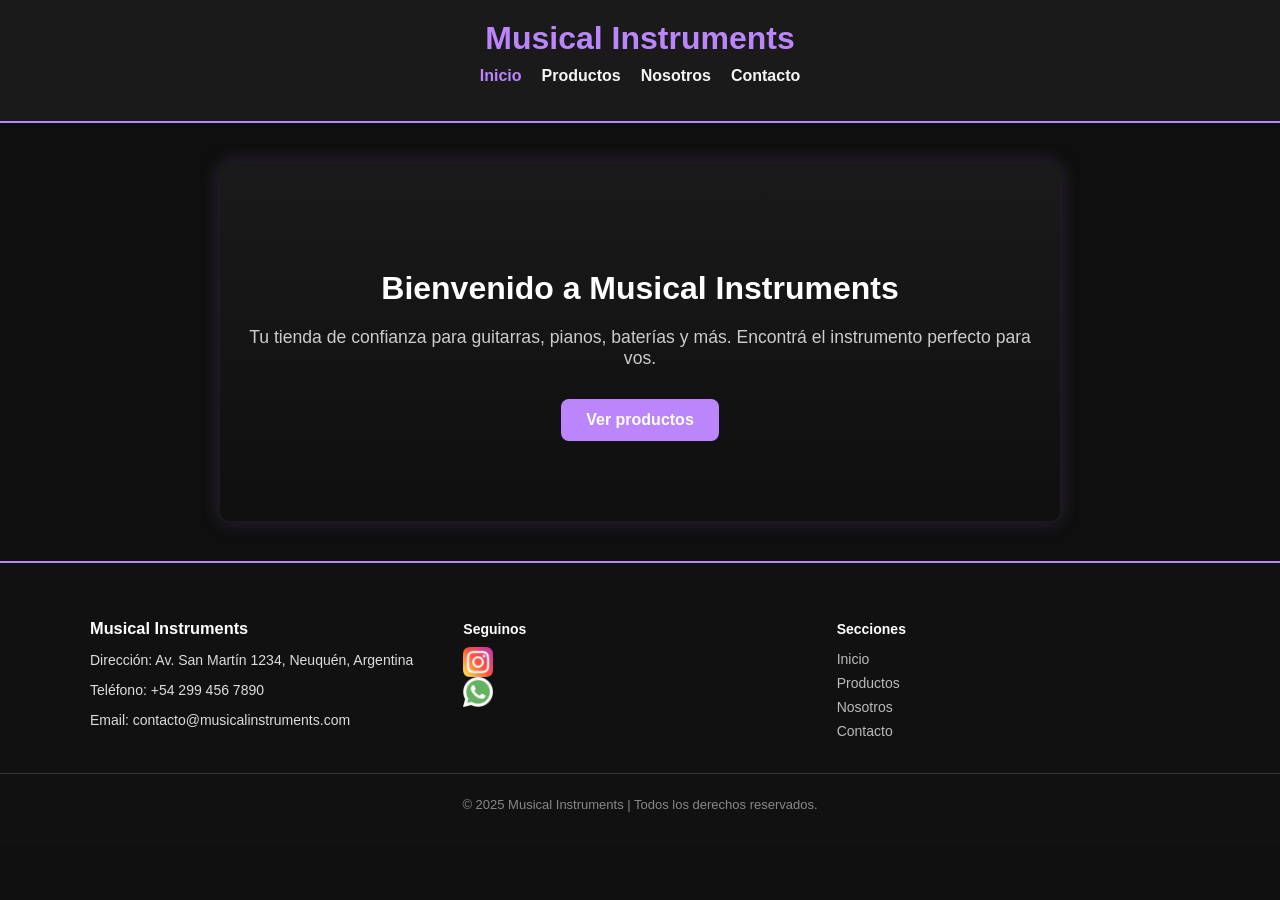
<file: index.html>
<!DOCTYPE html>
<html lang="es">
<head>
  <meta charset="UTF-8">
  <meta name="viewport" content="width=device-width, initial-scale=1.0">
  <title>Inicio - Musical Instruments</title>
  <link rel="stylesheet" href="css/index.css">
</head>
<body>
  <header>
    <h1>Musical Instruments</h1>
    <nav>
      <ul>
        <li><a href="index.html" class="active">Inicio</a></li>
        <li><a href="productos.html">Productos</a></li>
        <li><a href="nosotros.html">Nosotros</a></li>
        <li><a href="contactos.html">Contacto</a></li>
      </ul>
    </nav>
  </header>

  <main>
    <section class="inicio">
      <h2>Bienvenido a Musical Instruments</h2>
      <p>Tu tienda de confianza para guitarras, pianos, baterías y más. Encontrá el instrumento perfecto para vos.</p>
      <a href="productos.html" class="boton">Ver productos</a>
    </section>
  </main>

  <footer>
  <div class="footer-container">

    <div class="footer-info">
      <h3>Musical Instruments</h3>
      <p>Dirección: Av. San Martín 1234, Neuquén, Argentina</p>
      <p>Teléfono: +54 299 456 7890</p>
      <p>Email: contacto@musicalinstruments.com</p>
    </div>

    <div class="footer-redes">
      <h4>Seguinos</h4>
      <div class="redes-links">
        <a href="https://www.instagram.com/" target="_blank"><img src="img/logo_instagram.png" alt="Instagram"></a>
        <a href="https://wa.me/542994567890" target="_blank"><img src="img/logo_whatsapp.png" alt="WhatsApp"></a>
      </div>
    </div>

    <div class="footer-links">
      <h4>Secciones</h4>
      <ul>
        <li><a href="index.html">Inicio</a></li>
        <li><a href="productos.html">Productos</a></li>
        <li><a href="nosotros.html">Nosotros</a></li>
        <li><a href="contacto.html">Contacto</a></li>
      </ul>
    </div>

  </div>

  <div class="footer-copy">
    <p>© 2025 Musical Instruments | Todos los derechos reservados.</p>
  </div>
</footer>

</body>
</html>
</file>
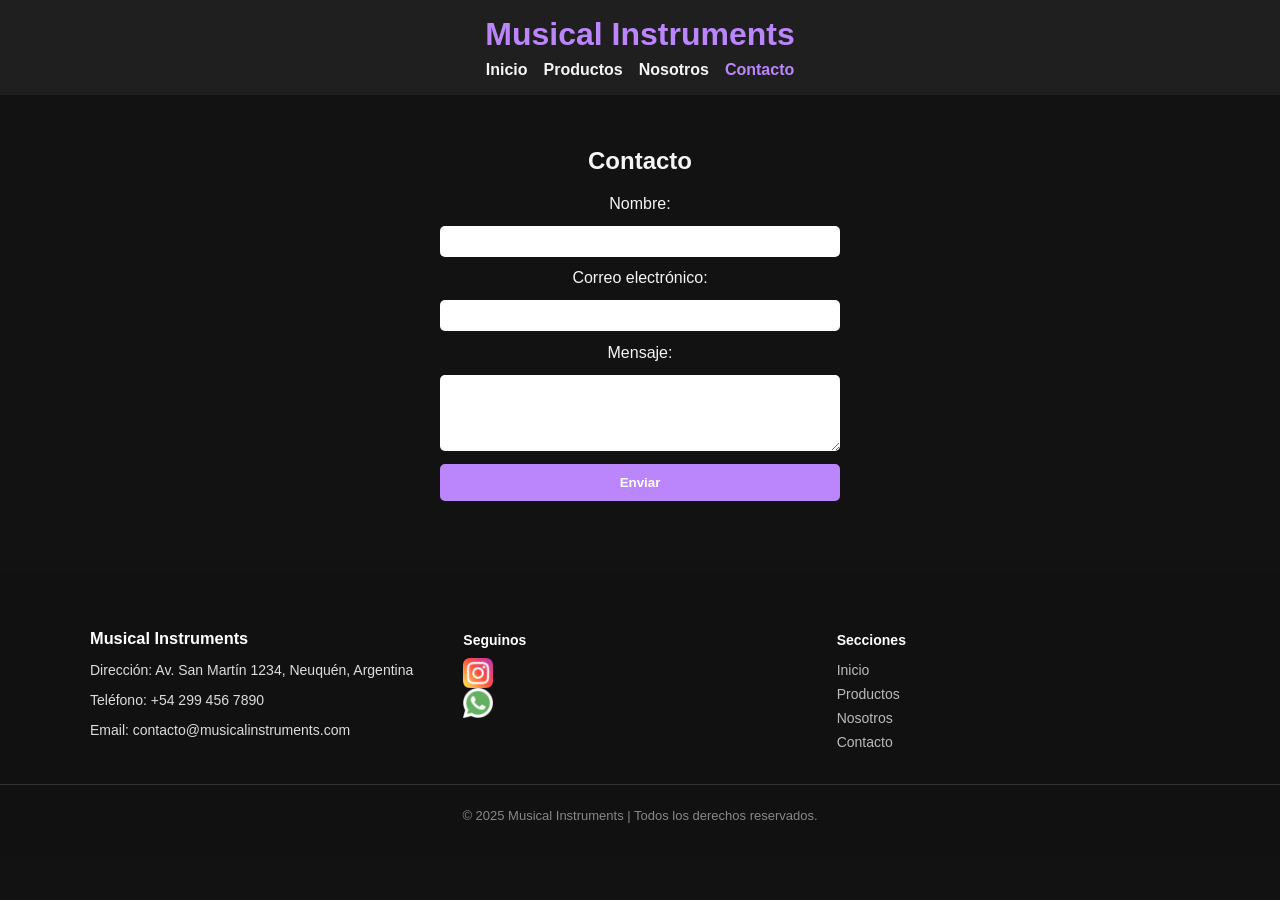
<file: contactos.html>
<!DOCTYPE html>
<html lang="es">
<head>
  <meta charset="UTF-8">
  <meta name="viewport" content="width=device-width, initial-scale=1.0">
  <title>Contacto - Musical Instruments</title>
  <link rel="stylesheet" href="css/general.css">
</head>
<body>
  <header>
    <h1>Musical Instruments</h1>
    <nav>
      <ul>
        <li><a href="index.html">Inicio</a></li>
        <li><a href="productos.html">Productos</a></li>
        <li><a href="nosotros.html">Nosotros</a></li>
        <li><a href="contactos.html" class="active">Contacto</a></li>
      </ul>
    </nav>
  </header>

  <main>
    <h2>Contacto</h2>
    <form>
      <label for="nombre">Nombre:</label>
      <input type="text" id="nombre" name="nombre" required>

      <label for="email">Correo electrónico:</label>
      <input type="email" id="email" name="email" required>

      <label for="mensaje">Mensaje:</label>
      <textarea id="mensaje" name="mensaje" rows="4" required></textarea>

      <button type="submit">Enviar</button>
    </form>
  </main>

  <footer>
  <div class="footer-container">

    <div class="footer-info">
      <h3>Musical Instruments</h3>
      <p>Dirección: Av. San Martín 1234, Neuquén, Argentina</p>
      <p>Teléfono: +54 299 456 7890</p>
      <p>Email: contacto@musicalinstruments.com</p>
    </div>

    <div class="footer-redes">
      <h4>Seguinos</h4>
      <div class="redes-links">
        <a href="https://www.instagram.com/" target="_blank"><img src="img/logo_instagram.png" alt="Instagram"></a>
        <a href="https://wa.me/542994567890" target="_blank"><img src="img/logo_whatsapp.png" alt="WhatsApp"></a>
      </div>
    </div>

    <div class="footer-links">
      <h4>Secciones</h4>
      <ul>
        <li><a href="index.html">Inicio</a></li>
        <li><a href="productos.html">Productos</a></li>
        <li><a href="nosotros.html">Nosotros</a></li>
        <li><a href="contacto.html">Contacto</a></li>
      </ul>
    </div>

  </div>

  <div class="footer-copy">
    <p>© 2025 Musical Instruments | Todos los derechos reservados.</p>
  </div>
</footer>

</body>
</html>
</file>
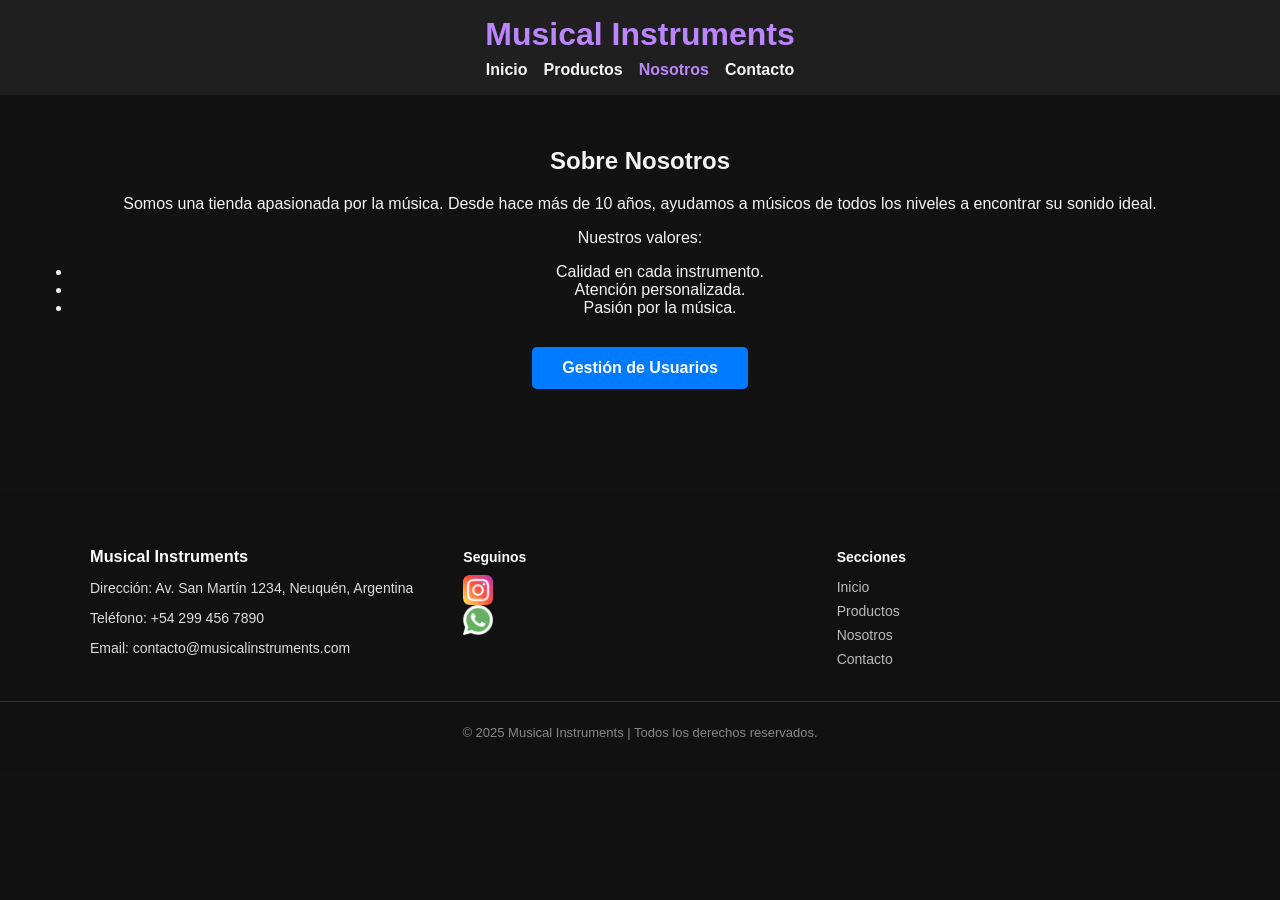
<file: nosotros.html>
<!DOCTYPE html>
<html lang="es">
<head>
  <meta charset="UTF-8">
  <meta name="viewport" content="width=device-width, initial-scale=1.0">
  <title>Nosotros - Musical Instruments</title>
  <link rel="stylesheet" href="css/general.css">
</head>
<body>
  <header>
    <h1>Musical Instruments</h1>
    <nav>
      <ul>
        <li><a href="index.html">Inicio</a></li>
        <li><a href="productos.html">Productos</a></li>
        <li><a href="nosotros.html" class="active">Nosotros</a></li>
        <li><a href="contactos.html">Contacto</a></li>
      </ul>
    </nav>
  </header>

  <main>
    <h2>Sobre Nosotros</h2>
    <p>Somos una tienda apasionada por la música. Desde hace más de 10 años, ayudamos a músicos de todos los niveles a encontrar su sonido ideal.</p>
    <p>Nuestros valores:</p>
    <ul>
      <li>Calidad en cada instrumento.</li>
      <li>Atención personalizada.</li>
      <li>Pasión por la música.</li>
    </ul>
    
    <!-- Botón de gestión de usuarios -->
    <div style="text-align: center; margin: 30px 0;">
      <a href="php/panel_usuarios.php" class="boton-categoria" style="background-color: #007bff; display: inline-block; padding: 12px 30px; text-decoration: none; color: white; border-radius: 5px; font-weight: bold;">Gestión de Usuarios</a>
    </div>
  </main>

  <footer>
  <div class="footer-container">

    <div class="footer-info">
      <h3>Musical Instruments</h3>
      <p>Dirección: Av. San Martín 1234, Neuquén, Argentina</p>
      <p>Teléfono: +54 299 456 7890</p>
      <p>Email: contacto@musicalinstruments.com</p>
    </div>

    <div class="footer-redes">
      <h4>Seguinos</h4>
      <div class="redes-links">
        <a href="https://www.instagram.com/" target="_blank"><img src="img/logo_instagram.png" alt="Instagram"></a>
        <a href="https://wa.me/542994567890" target="_blank"><img src="img/logo_whatsapp.png" alt="WhatsApp"></a>
      </div>
    </div>

    <div class="footer-links">
      <h4>Secciones</h4>
      <ul>
        <li><a href="index.html">Inicio</a></li>
        <li><a href="productos.html">Productos</a></li>
        <li><a href="nosotros.html">Nosotros</a></li>
        <li><a href="contacto.html">Contacto</a></li>
      </ul>
    </div>

  </div>

  <div class="footer-copy">
    <p>© 2025 Musical Instruments | Todos los derechos reservados.</p>
  </div>
</footer>

</body>
</html>
</file>
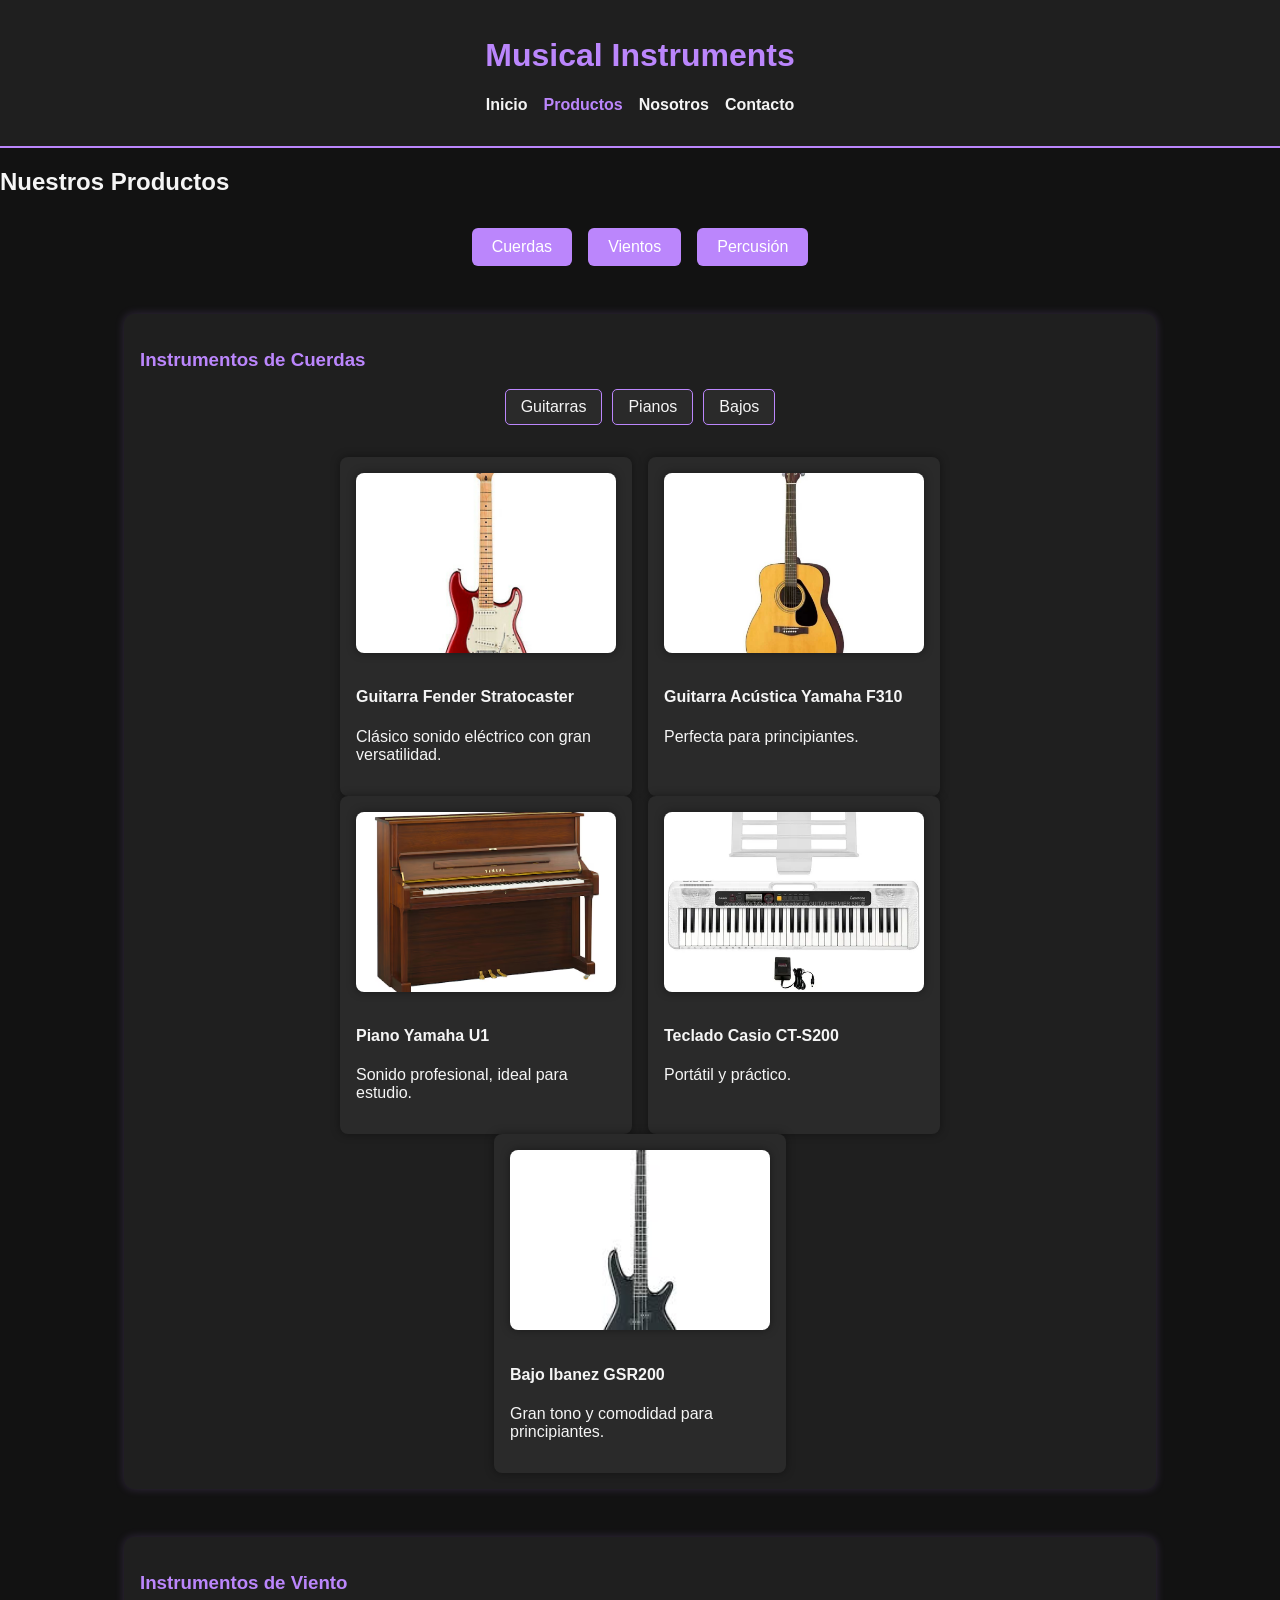
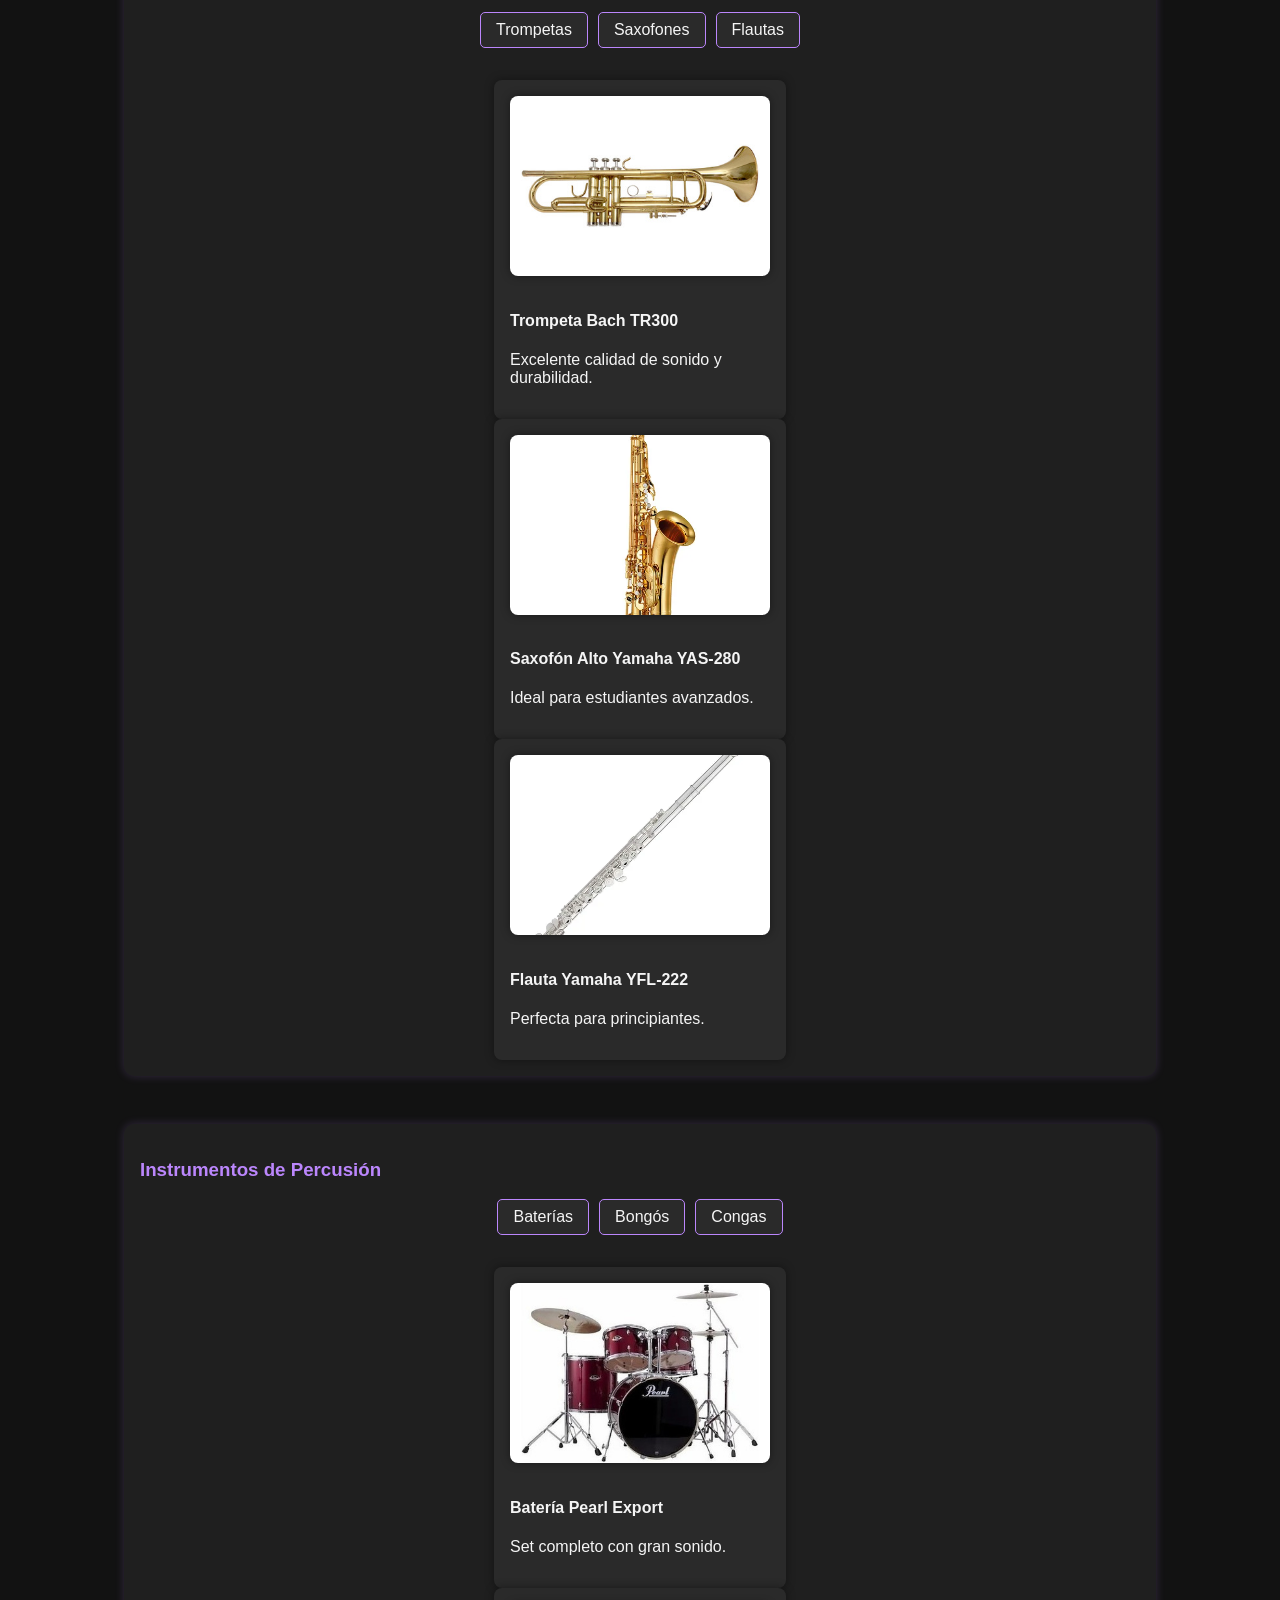
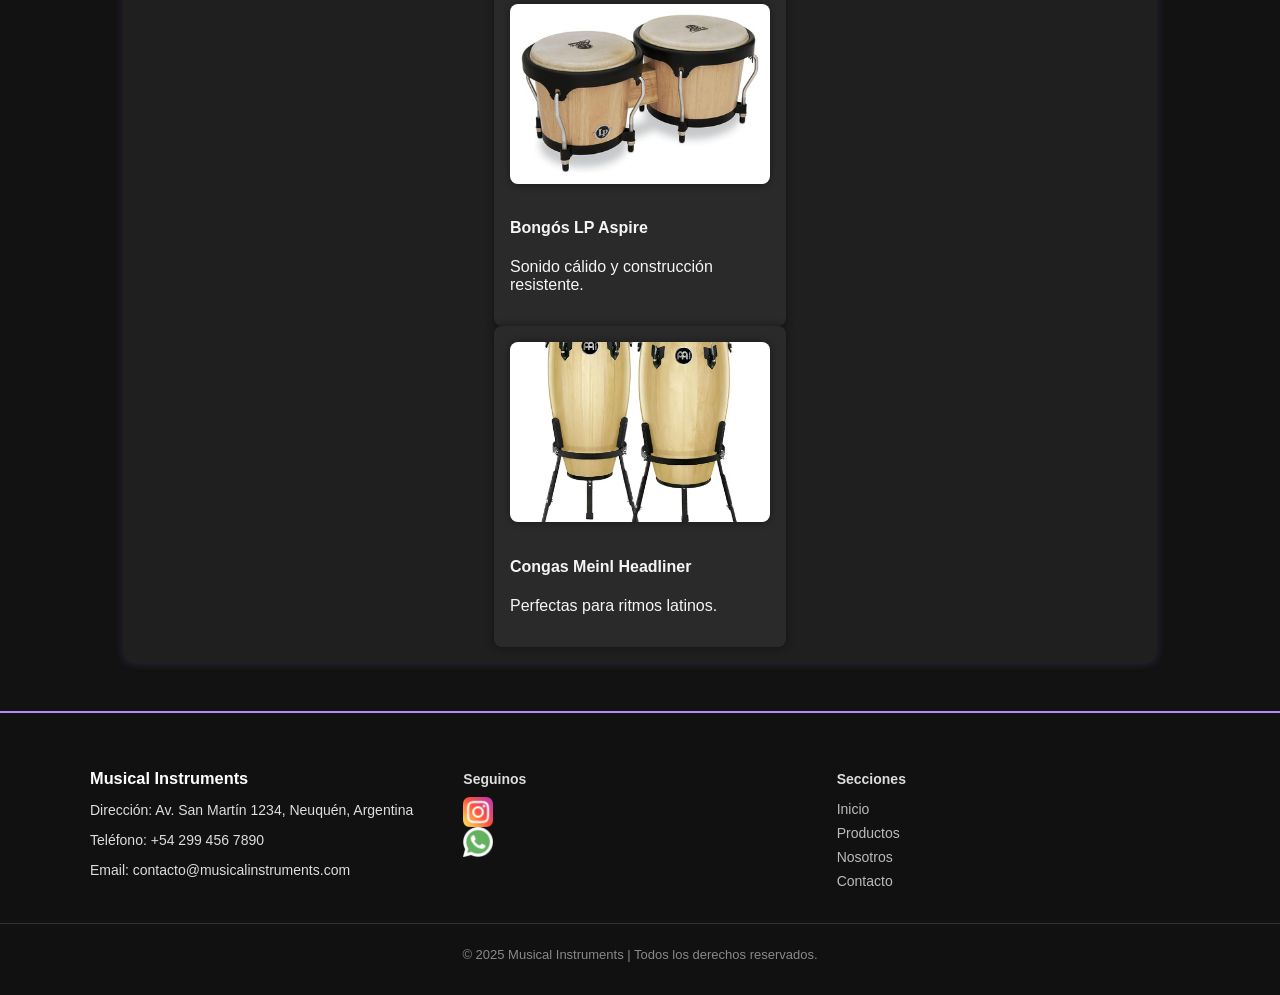
<file: productos.html>
<!DOCTYPE html>
<html lang="es">
<head>
  <meta charset="UTF-8">
  <meta name="viewport" content="width=device-width, initial-scale=1.0">
  <title>Productos - Musical Instruments</title>
  <link rel="stylesheet" href="css/productos.css">
</head>
<body>
  <header>
    <h1>Musical Instruments</h1>
    <nav>
      <ul>
        <li><a href="index.html">Inicio</a></li>
        <li><a href="productos.html" class="active">Productos</a></li>
        <li><a href="nosotros.html">Nosotros</a></li>
        <li><a href="contactos.html">Contacto</a></li>
      </ul>
    </nav>
  </header>

  <main>
    <h2>Nuestros Productos</h2>

    <!-- Botones de categorías -->
    <div class="categorias">
      <a href="#cuerdas" class="boton-categoria">Cuerdas</a>
      <a href="#vientos" class="boton-categoria">Vientos</a>
      <a href="#percusion" class="boton-categoria">Percusión</a>
    </div>

    <!-- Sección: Cuerdas -->
    <section id="cuerdas" class="categoria">
      <h3>Instrumentos de Cuerdas</h3>
      <div class="botones-internos">
        <a href="#guitarras" class="boton-interno">Guitarras</a>
        <a href="#pianos" class="boton-interno">Pianos</a>
        <a href="#bajos" class="boton-interno">Bajos</a>
      </div>

      <div id="guitarras" class="productos">
        <div class="producto">
          <img src="img/stratocaster.jpg" alt="Guitarra Fender Stratocaster">
          <h4>Guitarra Fender Stratocaster</h4>
          <p>Clásico sonido eléctrico con gran versatilidad.</p>
        </div>
        <div class="producto">
          <img src="img/acusticaF310.jpg" alt="Guitarra Acústica Yamaha">
          <h4>Guitarra Acústica Yamaha F310</h4>
          <p>Perfecta para principiantes.</p>
        </div>
      </div>

      <div id="pianos" class="productos">
        <div class="producto">
          <img src="img/pianoU1.avif" alt="Piano Yamaha U1">
          <h4>Piano Yamaha U1</h4>
          <p>Sonido profesional, ideal para estudio.</p>
        </div>
        <div class="producto">
          <img src="img/tecladoCT-S200.webp" alt="Teclado Casio CT-S200">
          <h4>Teclado Casio CT-S200</h4>
          <p>Portátil y práctico.</p>
        </div>
      </div>

      <div id="bajos" class="productos">
        <div class="producto">
          <img src="img/bajo.ibanez.jfif" alt="Bajo Ibanez GSR200">
          <h4>Bajo Ibanez GSR200</h4>
          <p>Gran tono y comodidad para principiantes.</p>
        </div>
      </div>
    </section>

    <!-- Sección: Vientos -->
    <section id="vientos" class="categoria">
      <h3>Instrumentos de Viento</h3>
      <div class="botones-internos">
        <a href="#trompetas" class="boton-interno">Trompetas</a>
        <a href="#saxos" class="boton-interno">Saxofones</a>
        <a href="#flautas" class="boton-interno">Flautas</a>
      </div>

      <div id="trompetas" class="productos">
        <div class="producto">
          <img src="img/trompeta.bach.jpg" alt="Trompeta Bach TR300">
          <h4>Trompeta Bach TR300</h4>
          <p>Excelente calidad de sonido y durabilidad.</p>
        </div>
      </div>

      <div id="saxos" class="productos">
        <div class="producto">
          <img src="img/saxo.yas280.webp" alt="Saxofón Yamaha YAS-280">
          <h4>Saxofón Alto Yamaha YAS-280</h4>
          <p>Ideal para estudiantes avanzados.</p>
        </div>
      </div>

      <div id="flautas" class="productos">
        <div class="producto">
          <img src="img/flauta.yfl222.webp" alt="Flauta Yamaha YFL-222">
          <h4>Flauta Yamaha YFL-222</h4>
          <p>Perfecta para principiantes.</p>
        </div>
      </div>
    </section>

    <!-- Sección: Percusión -->
    <section id="percusion" class="categoria">
      <h3>Instrumentos de Percusión</h3>
      <div class="botones-internos">
        <a href="#baterias" class="boton-interno">Baterías</a>
        <a href="#bongos" class="boton-interno">Bongós</a>
        <a href="#congas" class="boton-interno">Congas</a>
      </div>

      <div id="baterias" class="productos">
        <div class="producto">
          <img src="img/bata.pe.jpg" alt="Batería Pearl Export">
          <h4>Batería Pearl Export</h4>
          <p>Set completo con gran sonido.</p>
        </div>
      </div>

      <div id="bongos" class="productos">
        <div class="producto">
          <img src="img/bongos.lpa.jpg" alt="Bongós LP Aspire">
          <h4>Bongós LP Aspire</h4>
          <p>Sonido cálido y construcción resistente.</p>
        </div>
      </div>

      <div id="congas" class="productos">
        <div class="producto">
          <img src="img/congas.hc512.webp" alt="Congas Meinl Headliner">
          <h4>Congas Meinl Headliner</h4>
          <p>Perfectas para ritmos latinos.</p>
        </div>
      </div>
    </section>
  </main>

  <footer>
  <div class="footer-container">

    <div class="footer-info">
      <h3>Musical Instruments</h3>
      <p>Dirección: Av. San Martín 1234, Neuquén, Argentina</p>
      <p>Teléfono: +54 299 456 7890</p>
      <p>Email: contacto@musicalinstruments.com</p>
    </div>

    <div class="footer-redes">
      <h4>Seguinos</h4>
      <div class="redes-links">
        <a href="https://www.instagram.com/" target="_blank"><img src="img/logo_instagram.png" alt="Instagram"></a>
        <a href="https://wa.me/542994567890" target="_blank"><img src="img/logo_whatsapp.png" alt="WhatsApp"></a>
      </div>
    </div>

    <div class="footer-links">
      <h4>Secciones</h4>
      <ul>
        <li><a href="index.html">Inicio</a></li>
        <li><a href="productos.html">Productos</a></li>
        <li><a href="nosotros.html">Nosotros</a></li>
        <li><a href="contacto.html">Contacto</a></li>
      </ul>
    </div>

  </div>

  <div class="footer-copy">
    <p>© 2025 Musical Instruments | Todos los derechos reservados.</p>
  </div>
</footer>

</body>
</html>
</file>
<file: css/index.css>
/* Estilos generales */
body {
  font-family: 'Segoe UI', Arial, sans-serif;
  margin: 0;
  padding: 0;
  background-color: #0f0f0f;
  color: #f5f5f5;
}

/* Encabezado */
header {
  background-color: #1a1a1a;
  padding: 20px;
  text-align: center;
  border-bottom: 2px solid #bb86fc;
}

header h1 {
  margin: 0;
  font-size: 2rem;
  color: #bb86fc;
}

/* Menú de navegación */
nav ul {
  list-style: none;
  padding: 0;
  margin-top: 10px;
  display: flex;
  justify-content: center;
  gap: 20px;
}

nav a {
  color: #f5f5f5;
  text-decoration: none;
  font-weight: bold;
  transition: color 0.3s ease;
}

nav a:hover,
nav a.active {
  color: #bb86fc;
}

/* Sección principal */
.inicio {
  text-align: center;
  padding: 80px 20px;
  background: linear-gradient(180deg, #1a1a1a 0%, #0f0f0f 100%);
  border-radius: 10px;
  margin: 40px auto;
  max-width: 800px;
  box-shadow: 0 0 20px rgba(187, 134, 252, 0.2);
}

.inicio h2 {
  font-size: 2rem;
  color: #ffffff;
  margin-bottom: 20px;
}

.inicio p {
  font-size: 1.1rem;
  color: #cccccc;
  margin-bottom: 30px;
}

/* Botón principal */
.boton {
  display: inline-block;
  background-color: #bb86fc;
  color: #fff;
  text-decoration: none;
  padding: 12px 25px;
  border-radius: 8px;
  font-weight: bold;
  transition: all 0.3s ease;
}

.boton:hover {
  background-color: #9b6ee3;
  transform: scale(1.05);
}

/* Pie de página */
footer {
  background-color: #1a1a1a;
  color: #888;
  text-align: center;
  padding: 15px 0;
  border-top: 2px solid #bb86fc;
}
footer {
  background-color: #111;
  color: #ddd;
  padding: 40px 0 20px 0;
  margin-top: 40px;
  font-size: 14px;
}

.footer-container {
  display: flex;
  justify-content: space-around;
  flex-wrap: wrap;
  text-align: left;
  gap: 20px;
  max-width: 1100px;
  margin: 0 auto;
}

.footer-info, .footer-redes, .footer-links {
  flex: 1;
  min-width: 250px;
}

.footer-info h3 {
  color: #fff;
  margin-bottom: 10px;
}

.footer-redes h4, .footer-links h4 {
  color: #fff;
  margin-bottom: 10px;
}

.footer-links ul {
  list-style: none;
  padding: 0;
}

.footer-links ul li {
  margin-bottom: 8px;
}

.footer-links ul li a {
  color: #bbb;
  text-decoration: none;
  transition: color 0.3s;
}

.footer-links ul li a:hover {
  color: #fff;
}

.redes-links a img {
  width: 30px;
  height: 30px;
  margin-right: 10px;
  transition: transform 0.3s ease;
  object-fit: contain;
  display: block;
  filter: none !important;
  opacity: 1 !important;
}

.redes-links a img:hover {
  transform: scale(1.1);
}

.footer-copy {
  text-align: center;
  margin-top: 20px;
  border-top: 1px solid #333;
  padding-top: 10px;
  font-size: 13px;
  color: #888;
}
</file>
<file: css/general.css>
body {
  font-family: Arial, sans-serif;
  margin: 0;
  background-color: #121212;
  color: #f5f5f5;
}

header {
  background-color: #1f1f1f;
  padding: 1rem;
  text-align: center;
}

header h1 {
  margin: 0;
  color: #bb86fc;
}

nav ul {
  list-style: none;
  padding: 0;
  margin: 0.5rem 0 0;
  display: flex;
  justify-content: center;
  gap: 1rem;
}

nav a {
  color: #f5f5f5;
  text-decoration: none;
  font-weight: bold;
}

nav a.active, nav a:hover {
  color: #bb86fc;
}

main {
  padding: 2rem;
  text-align: center;
}

.productos {
  display: flex;
  justify-content: center;
  flex-wrap: wrap;
  gap: 1rem;
}

.producto {
  background-color: #1f1f1f;
  padding: 1rem;
  border-radius: 8px;
  width: 250px;
  box-shadow: 0 0 10px rgba(0,0,0,0.5);
}

footer {
  background-color: #1f1f1f;
  color: #aaa;
  text-align: center;
  padding: 1rem;
  margin-top: 2rem;
}

.boton {
  display: inline-block;
  background-color: #bb86fc;
  color: #fff;
  padding: 0.7rem 1.2rem;
  border-radius: 5px;
  text-decoration: none;
  font-weight: bold;
}

form {
  max-width: 400px;
  margin: 0 auto;
  display: flex;
  flex-direction: column;
  gap: 0.8rem;
}

input, textarea {
  padding: 0.5rem;
  border: none;
  border-radius: 5px;
}

button {
  background-color: #bb86fc;
  color: #fff;
  border: none;
  padding: 0.7rem;
  border-radius: 5px;
  cursor: pointer;
  font-weight: bold;
}
button:hover {
  background-color: #9b6ee3;
}

footer {
  background-color: #111;
  color: #ddd;
  padding: 40px 0 20px 0;
  margin-top: 40px;
  font-size: 14px;
}

.footer-container {
  display: flex;
  justify-content: space-around;
  flex-wrap: wrap;
  text-align: left;
  gap: 20px;
  max-width: 1100px;
  margin: 0 auto;
}

.footer-info, .footer-redes, .footer-links {
  flex: 1;
  min-width: 250px;
}

.footer-info h3 {
  color: #fff;
  margin-bottom: 10px;
}

.footer-redes h4, .footer-links h4 {
  color: #fff;
  margin-bottom: 10px;
}

.footer-links ul {
  list-style: none;
  padding: 0;
}

.footer-links ul li {
  margin-bottom: 8px;
}

.footer-links ul li a {
  color: #bbb;
  text-decoration: none;
  transition: color 0.3s;
}

.footer-links ul li a:hover {
  color: #fff;
}

.redes-links a img {
  width: 30px;
  height: 30px;
  margin-right: 10px;
  transition: transform 0.3s ease;
  object-fit: contain;
  display: block;
  filter: none !important;
  opacity: 1 !important;
}

.redes-links a img:hover {
  transform: scale(1.1);
}

.footer-copy {
  text-align: center;
  margin-top: 20px;
  border-top: 1px solid #333;
  padding-top: 10px;
  font-size: 13px;
  color: #888;
}
</file>
<file: css/productos.css>
body {
  font-family: Arial, sans-serif;
  background-color: #121212;
  color: #f5f5f5;
  margin: 0;
}

header {
  background-color: #1f1f1f;
  padding: 1rem;
  text-align: center;
  border-bottom: 2px solid #bb86fc;
}

h1 {
  color: #bb86fc;
}

nav ul {
  list-style: none;
  display: flex;
  justify-content: center;
  gap: 1rem;
  padding: 0;
}

nav a {
  color: #f5f5f5;
  text-decoration: none;
  font-weight: bold;
}

nav a.active,
nav a:hover {
  color: #bb86fc;
}

/* Categorías */
.categorias {
  display: flex;
  justify-content: center;
  gap: 1rem;
  margin: 2rem 0;
}

.boton-categoria {
  background-color: #bb86fc;
  color: white;
  text-decoration: none;
  padding: 10px 20px;
  border-radius: 6px;
  transition: 0.3s;
}

.boton-categoria:hover {
  background-color: #9b6ee3;
}

/* Secciones */
.categoria {
  margin: 3rem auto;
  max-width: 1000px;
  padding: 1rem;
  background-color: #1f1f1f;
  border-radius: 10px;
  box-shadow: 0 0 10px rgba(187, 134, 252, 0.2);
}

.categoria h3 {
  color: #bb86fc;
}

/* Botones internos */
.botones-internos {
  display: flex;
  justify-content: center;
  gap: 10px;
  margin: 1rem 0 2rem;
}

.boton-interno {
  background-color: #2a2a2a;
  color: #f5f5f5;
  padding: 8px 15px;
  border-radius: 5px;
  text-decoration: none;
  border: 1px solid #bb86fc;
  transition: 0.3s;
}

.boton-interno:hover {
  background-color: #bb86fc;
  color: #fff;
}

/* Productos */
.productos {
  display: flex;
  flex-wrap: wrap;
  justify-content: center;
  gap: 1rem;
}

.producto {
  background-color: #2a2a2a;
  padding: 1rem;
  border-radius: 8px;
  width: 260px;
  box-shadow: 0 0 10px rgba(0,0,0,0.4);
}

footer {
  text-align: center;
  padding: 1rem;
  background-color: #1f1f1f;
  color: #aaa;
  border-top: 2px solid #bb86fc;
}

.producto img {
  width: 100%;
  height: 180px;
  object-fit: cover;
  border-radius: 8px;
  margin-bottom: 10px;
  box-shadow: 0 0 10px rgba(0,0,0,0.4);
}

footer {
  background-color: #111;
  color: #ddd;
  padding: 40px 0 20px 0;
  margin-top: 40px;
  font-size: 14px;
}

.footer-container {
  display: flex;
  justify-content: space-around;
  flex-wrap: wrap;
  text-align: left;
  gap: 20px;
  max-width: 1100px;
  margin: 0 auto;
}

.footer-info, .footer-redes, .footer-links {
  flex: 1;
  min-width: 250px;
}

.footer-info h3 {
  color: #fff;
  margin-bottom: 10px;
}

.footer-redes h4, .footer-links h4 {
  margin-bottom: 10px;
}

.footer-links ul {
  list-style: none;
  padding: 0;
}

.footer-links ul li {
  margin-bottom: 8px;
}

.footer-links ul li a {
  color: #bbb;
  text-decoration: none;
  transition: color 0.3s;
}

.footer-links ul li a:hover {
  color: #fff;
}

.redes-links a img {
  width: 30px;
  height: 30px;
  margin-right: 10px;
  transition: transform 0.3s ease;
  object-fit: contain;
  display: block;
  filter: none !important;
  opacity: 1 !important;
}

.redes-links a img:hover {
  transform: scale(1.1);
}

.footer-copy {
  text-align: center;
  margin-top: 20px;
  border-top: 1px solid #333;
  padding-top: 10px;
  font-size: 13px;
  color: #888;
}
</file>
